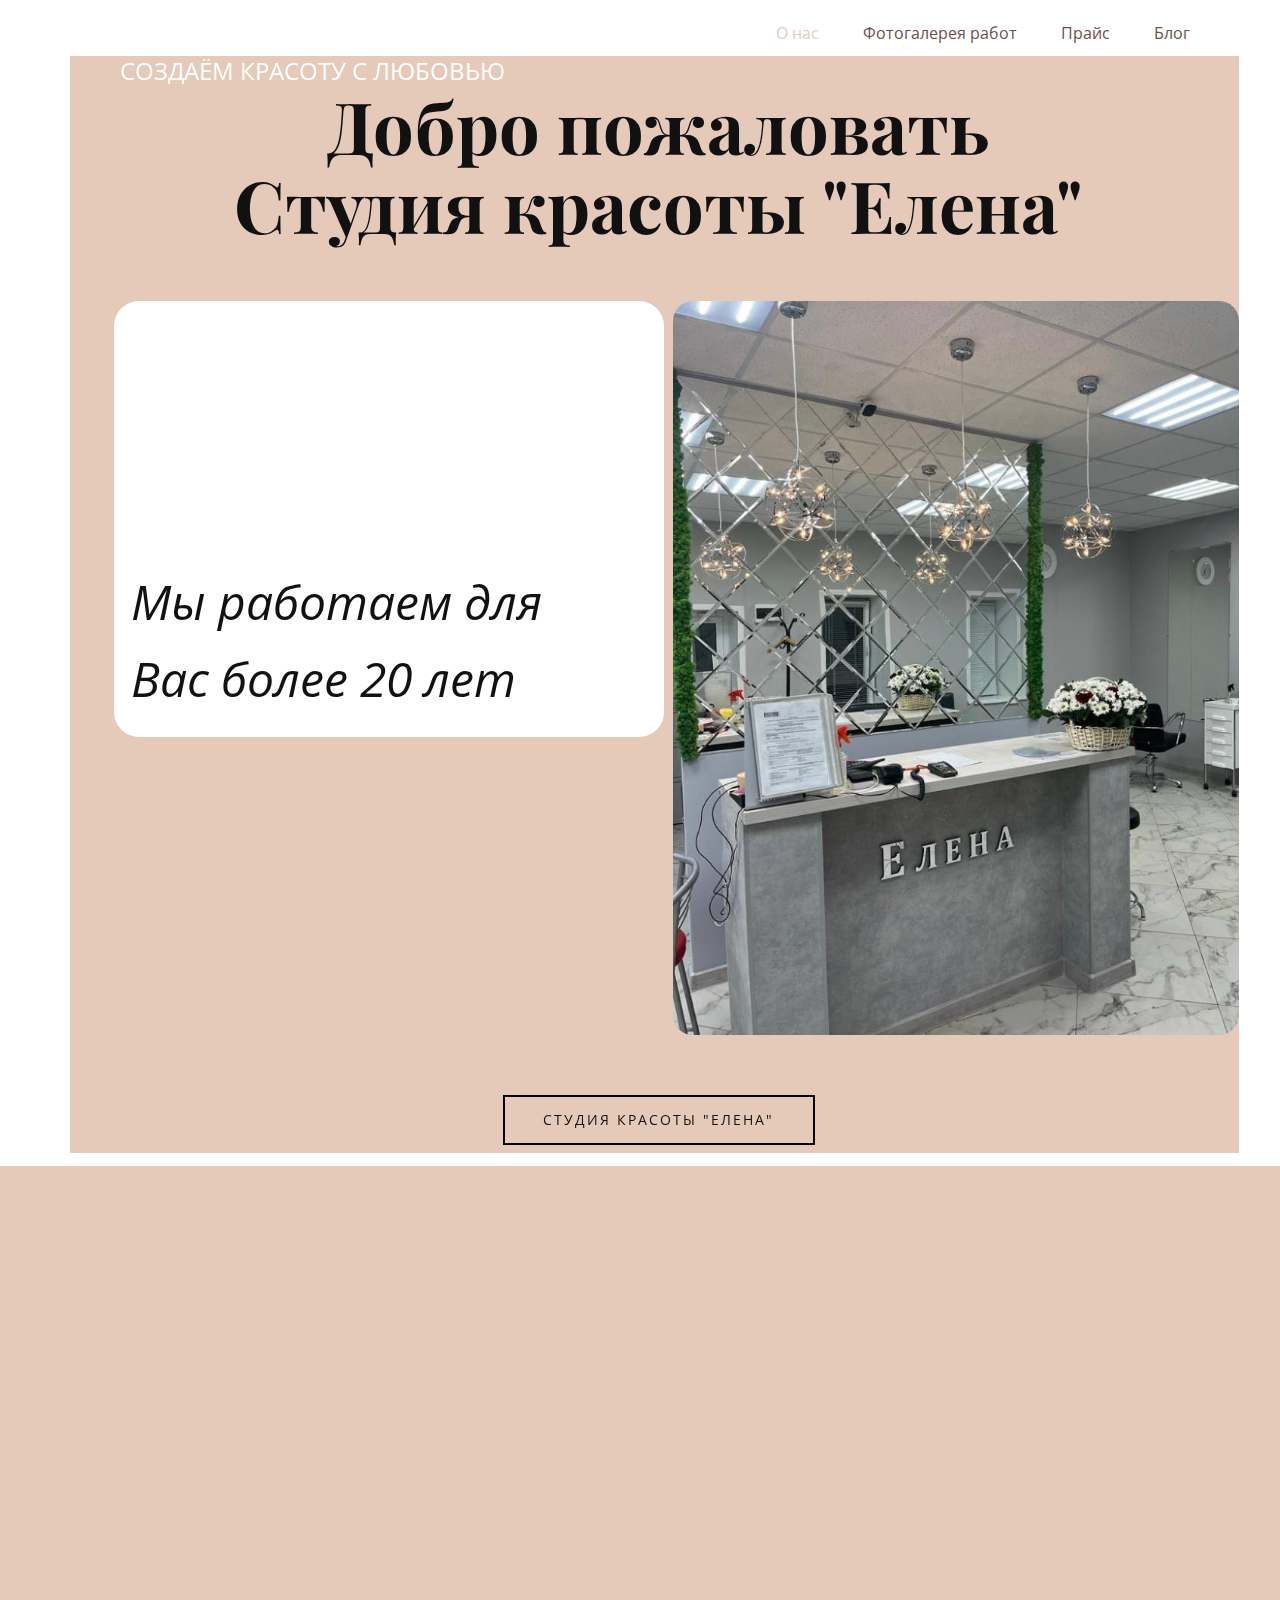
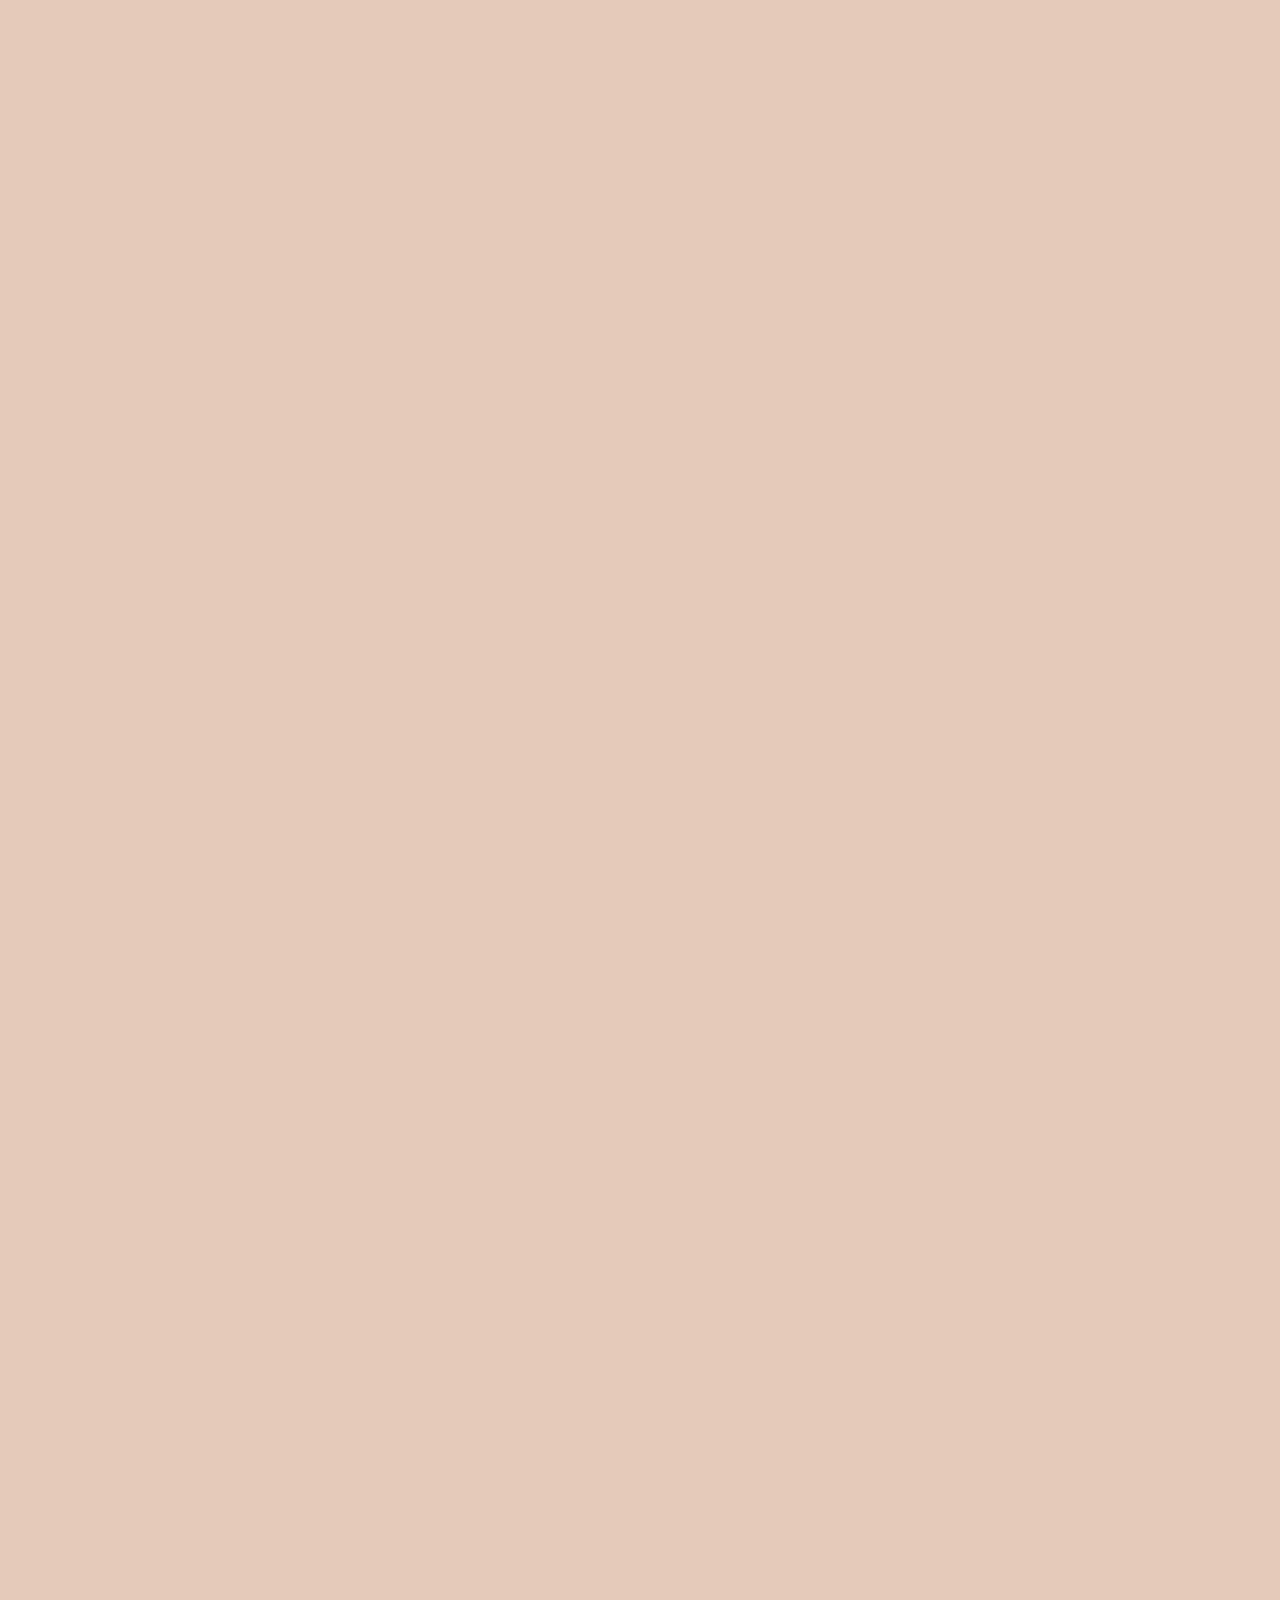
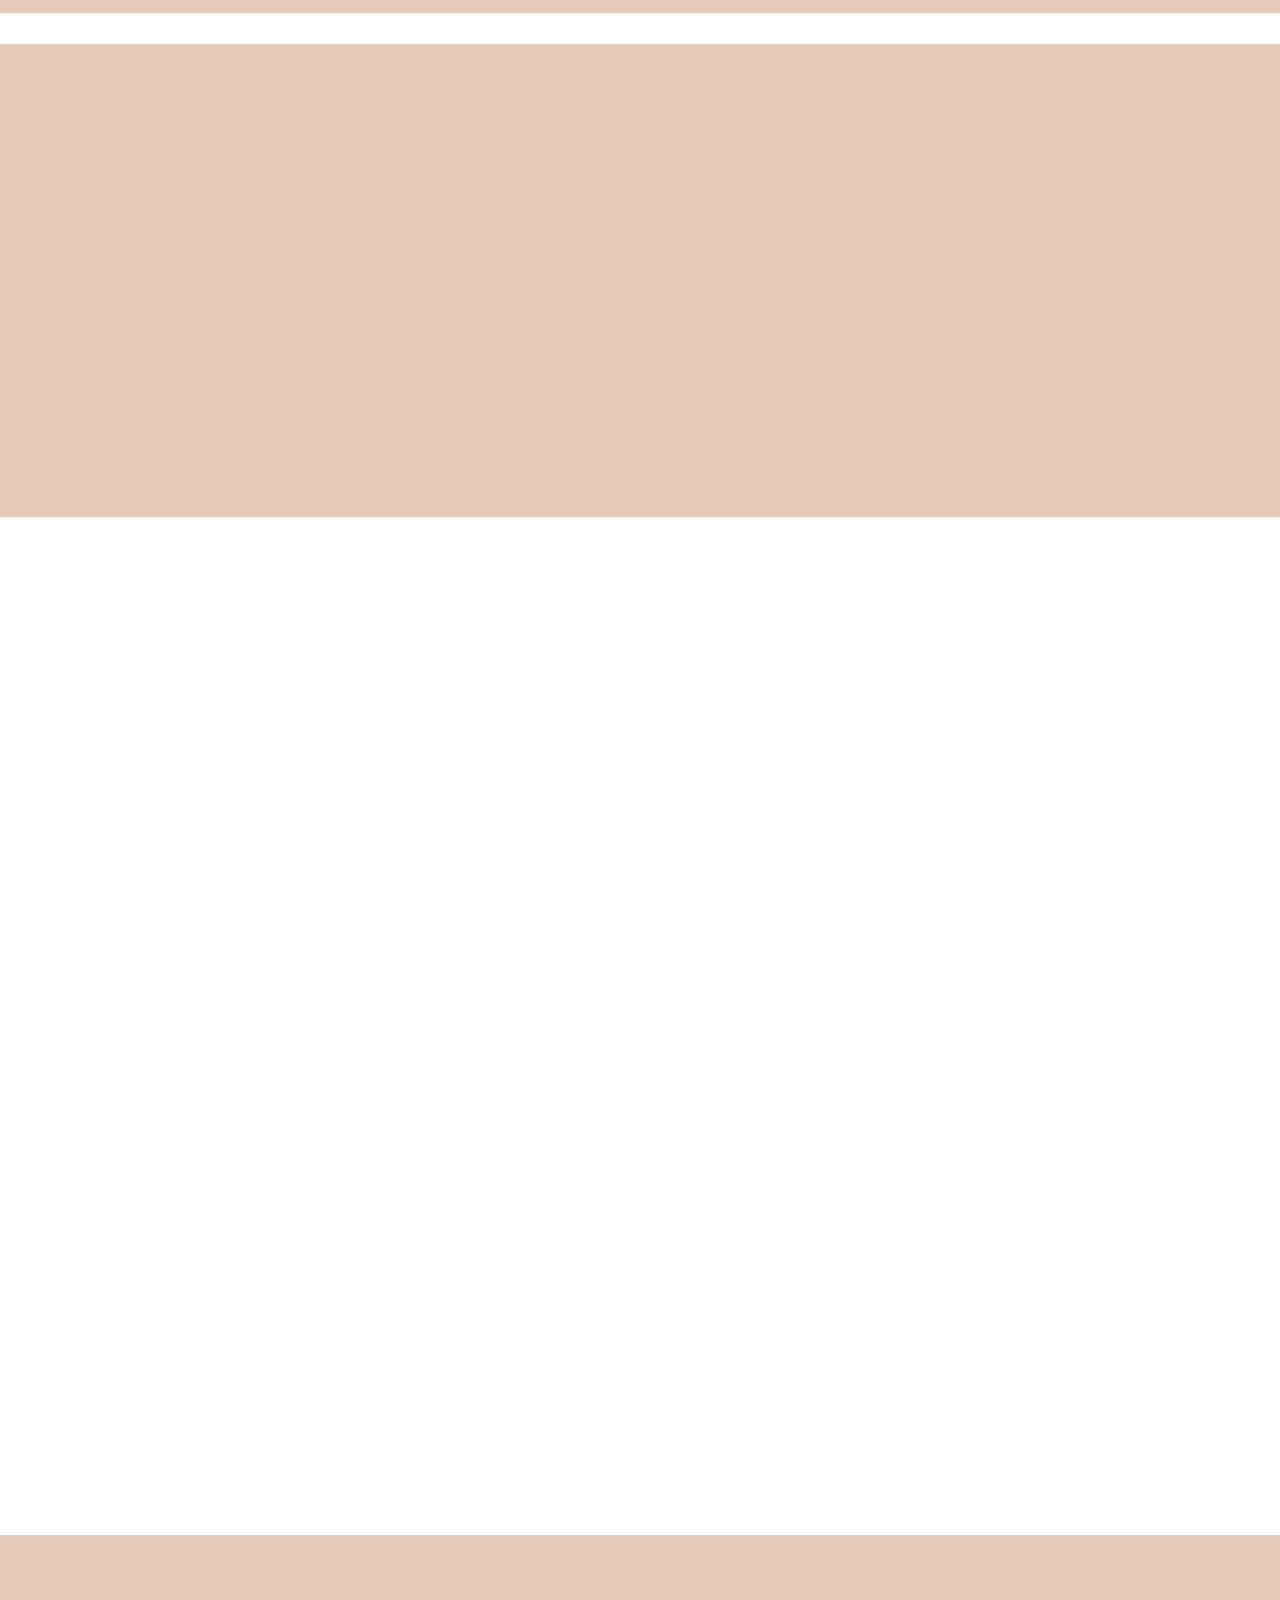
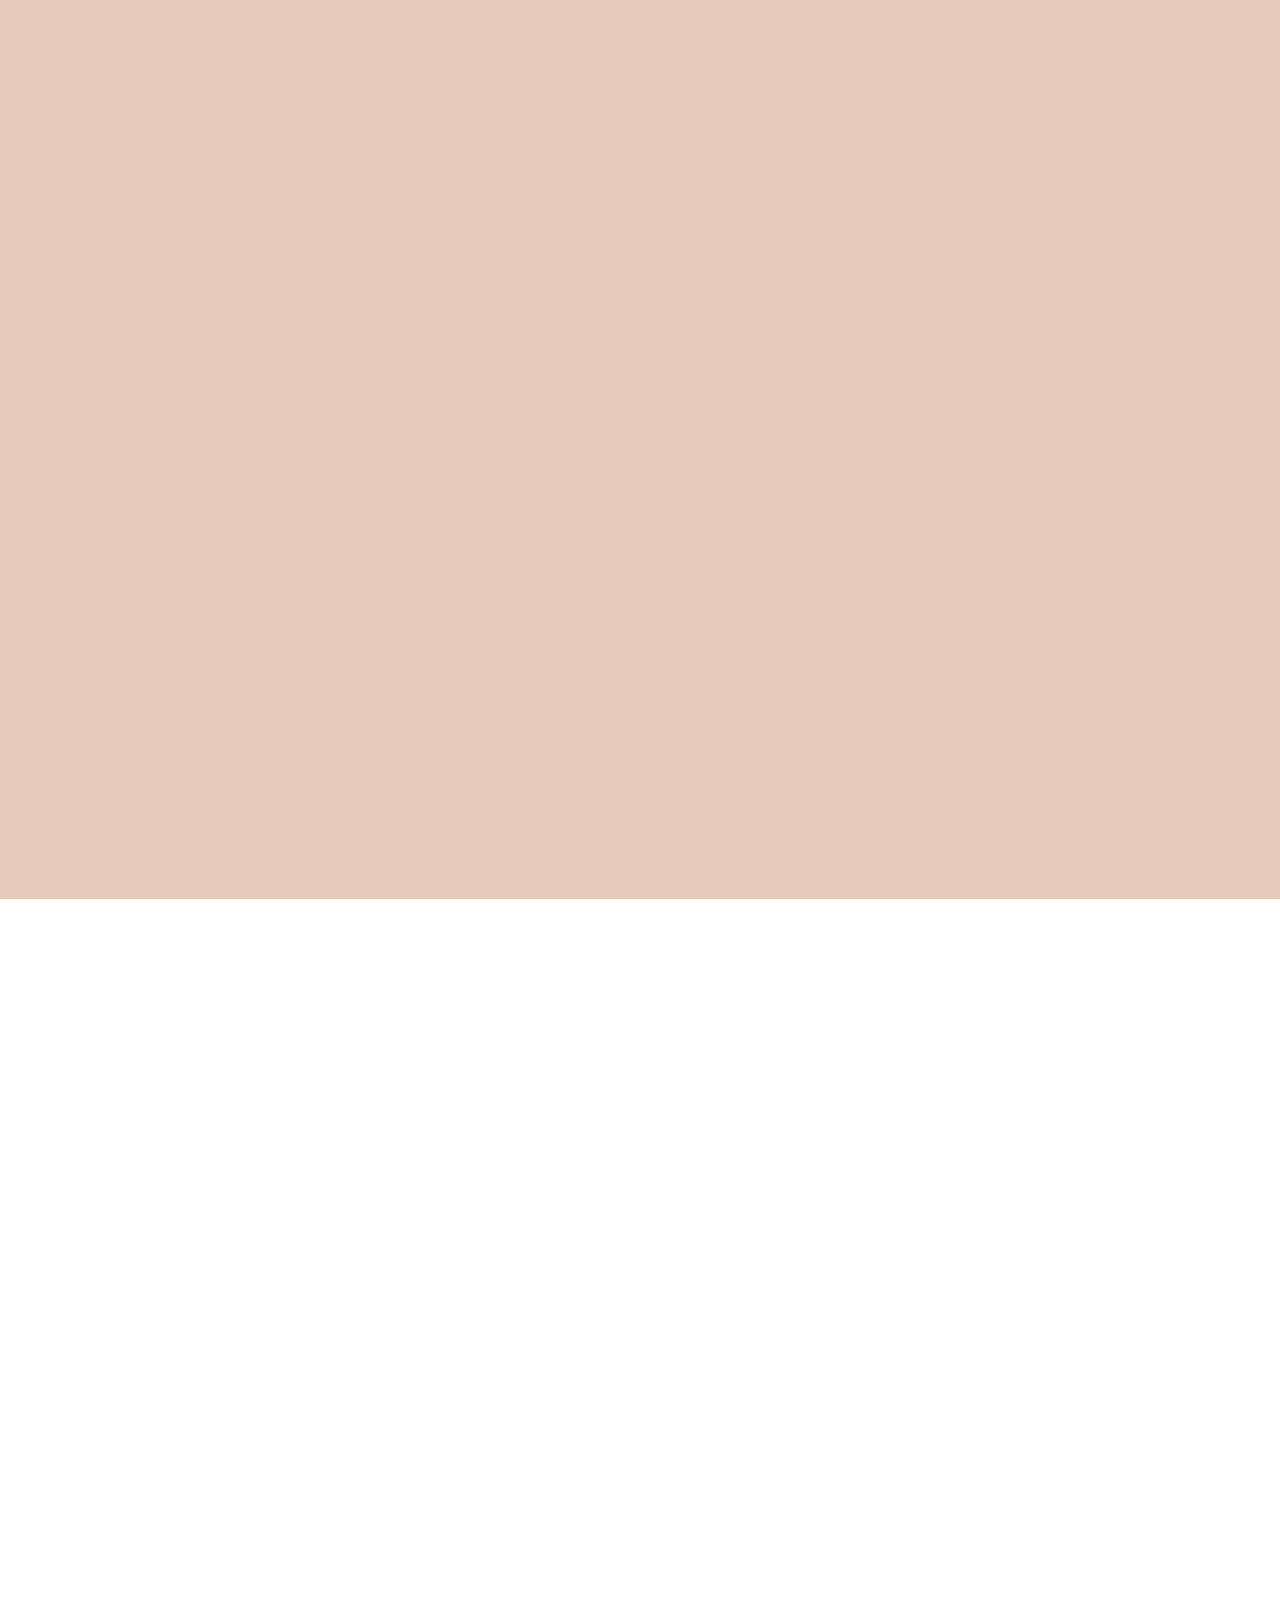
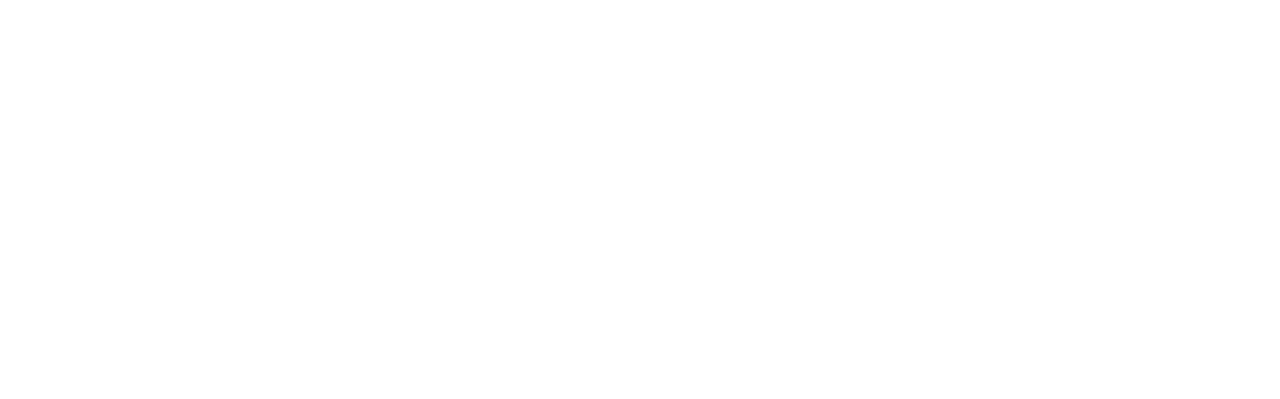
<file: index.html>
<!DOCTYPE html>
<html style="font-size: 16px;" lang="ru">
<head>
    <meta name="viewport" content="width=device-width, initial-scale=1.0">
    <meta charset="utf-8">
    <meta name="keywords" content="О нас, Добро пожаловать в салон, Красота и Здоровье, Спа-процедуры, О нас, Наши услуги, Как это работает, Наслаждайтесь путешествием по здоровью вместе, Посетите нас или позвоните нам сегодня">
    <meta name="description" content="">
    <title>О нас</title>
    <link rel="stylesheet" href="/css/nicepage.css" media="screen">
    <link rel="stylesheet" href="/css/home.css" media="screen">
    <script class="u-script" type="text/javascript" src="/js/jquery.js" defer=""></script>
    <script class="u-script" type="text/javascript" src="/js/nicepage.js" defer=""></script>
    <link id="u-theme-google-font" rel="stylesheet" href="https://fonts.googleapis.com/css?family=Playfair+Display:400,400i,500,500i,600,600i,700,700i,800,800i,900,900i|Open+Sans:300,300i,400,400i,500,500i,600,600i,700,700i,800,800i">
    <link id="u-page-google-font" rel="stylesheet" href="https://fonts.googleapis.com/css?family=Playfair+Display:400,400i,500,500i,600,600i,700,700i,800,800i,900,900i">
    <meta name="theme-color" content="#e5caba">
    <meta property="og:title" content="О нас">
    <meta property="og:description" content="">
    <meta property="og:type" content="website">
    <!-- Подключение Font Awesome для иконок социальных сетей -->
    <link rel="stylesheet" href="https://cdnjs.cloudflare.com/ajax/libs/font-awesome/6.0.0-beta3/css/all.min.css"><!-- Подключение Font Awesome для иконок социальных сетей -->
</head>
<body data-home-page="О-нас.html" data-home-page-title="О нас" data-path-to-root="./" data-include-products="false" class="u-body u-xl-mode" data-lang="ru">
    <header class="u-clearfix u-header u-header" id="sec-dbbd">
        <div class="u-clearfix u-sheet u-sheet-1">
            <nav class="u-menu u-menu-one-level u-offcanvas u-menu-1">
                <div class="menu-collapse" style="font-size: 1rem; letter-spacing: 0px;">
                    <a class="u-button-style u-custom-left-right-menu-spacing u-custom-padding-bottom u-custom-text-active-color u-custom-text-color u-custom-top-bottom-menu-spacing u-hamburger-link u-nav-link u-text-active-palette-1-base u-text-hover-palette-2-base" href="#">
                        <svg class="u-svg-link" viewBox="0 0 24 24"><use xlink:href="#menu-hamburger"></use></svg>
                        <svg class="u-svg-content" version="1.1" id="menu-hamburger" viewBox="0 0 16 16" x="0px" y="0px" xmlns:xlink="http://www.w3.org/1999/xlink" xmlns="http://www.w3.org/2000/svg"><g><rect y="1" width="16" height="2"></rect><rect y="7" width="16" height="2"></rect><rect y="13" width="16" height="2"></rect></g></svg>
                    </a>
                </div>
                <div class="u-nav-container">
                    <ul class="u-nav u-unstyled u-nav-1">
                        <li class="u-nav-item"><a class="u-button-style u-nav-link u-text-active-palette-1-base u-text-hover-palette-2-base u-text-palette-2-dark-2" href="home.html" style="padding: 10px 20px;">О нас</a></li>
                        <li class="u-nav-item"><a class="u-button-style u-nav-link u-text-active-palette-1-base u-text-hover-palette-2-base u-text-palette-2-dark-2" href="gallery.html" style="padding: 10px 20px;">Фотогалерея работ</a></li>
                        <li class="u-nav-item"><a class="u-button-style u-nav-link u-text-active-palette-1-base u-text-hover-palette-2-base u-text-palette-2-dark-2" href="price.html" style="padding: 10px 20px;">Прайс</a></li>
                        <li class="u-nav-item"><a class="u-button-style u-nav-link u-text-active-palette-1-base u-text-hover-palette-2-base u-text-palette-2-dark-2" href="article_list.html" style="padding: 10px 20px;">Блог</a></li>
                    </ul>
                </div>
            </nav>
        </div>
    </header>

    <section class="u-clearfix u-white u-section-1" id="carousel_f1c2">
        <div class="u-clearfix u-sheet u-sheet-1">
            <p class="u-text u-text-1">Создаём красоту с любовью</p>
            <div class="u-palette-1-base u-shape u-shape-circle u-shape-1" data-animation-name="customAnimationIn" data-animation-duration="1000" data-animation-delay="500"></div>
            <div class="u-container-style u-expanded-width-sm u-expanded-width-xs u-group u-palette-1-base u-group-1" data-animation-name="customAnimationIn" data-animation-duration="1000" data-animation-delay="500" data-animation-direction="">
                <div class="u-container-layout u-container-layout-1">
                    <h4 class="u-align-left u-text u-text-body-alt-color u-text-2">Создаём красоту с любовью</h4>
                    <h2 class="u-align-center u-text u-text-3" data-animation-name="customAnimationIn" data-animation-duration="3000" data-animation-delay="200" data-animation-direction="">Добро пожаловать<br>Студия красоты "Елена"</h2>
                    <div class="u-container-style u-expanded-width-sm u-expanded-width-xs u-group u-radius u-shape-round u-white u-group-2" data-animation-name="customAnimationIn" data-animation-duration="1500" data-animation-delay="250">
                        <div class="u-container-layout u-valign-bottom u-container-layout-2">
                            <blockquote class="u-text u-text-4" data-animation-name="customAnimationIn" data-animation-duration="1500" data-animation-delay="500">Мы работаем для Вас более 20 лет</blockquote>
                        </div>
                    </div>
                    <img class="u-hover-feature u-image u-image-round u-radius u-image-1" src="/images/photo_2024-12-17_23-40-30.jpg" alt="" data-image-width="749" data-image-height="994">
                </div>
            </div>
            <a href="#" class="u-active-black u-align-center u-border-2 u-border-black u-btn u-button-style u-hover-black u-none u-text-active-white u-text-body-color u-text-hover-white u-btn-1" data-animation-name="customAnimationIn" data-animation-duration="1500" data-animation-delay="500">студия красоты "ЕЛЕНА"</a>
        </div>
    </section>

    <section class="u-clearfix u-palette-1-base u-section-2" id="carousel_2987">
        <div class="u-clearfix u-sheet u-sheet-1">
            <div class="custom-expanded u-shape u-shape-rectangle u-white u-shape-1" data-animation-name="customAnimationIn" data-animation-duration="1500" data-animation-delay="250"></div>
            <div class="custom-expanded data-layout-selected u-clearfix u-layout-wrap u-layout-wrap-1">
                <div class="u-gutter-0 u-layout">
                    <div class="u-layout-row">
                        <div class="u-align-left u-container-align-left u-container-style u-layout-cell u-size-28 u-layout-cell-1" data-animation-name="customAnimationIn" data-animation-duration="2000" data-animation-delay="0">
                            <div class="u-container-layout u-container-layout-1">
                                <h1 class="u-align-left u-text u-text-1" data-animation-name="customAnimationIn" data-animation-duration="1500" data-animation-delay="500">О нас</h1>
                                <div class="u-palette-1-base u-shape u-shape-rectangle u-shape-2"></div>
                                <p class="u-align-left u-text u-text-body-color u-text-2">Миссия и ценности</p>
                                <p class="u-align-center u-text u-text-body-color u-text-3" data-animation-name="customAnimationIn" data-animation-duration="1500" data-animation-delay="500">Мы экономим ваше время, выполняя свою работу быстро, качественно и профессионально. Мастера студии всегда рады постоянным клиентам и радушно принимают тех, кто впервые пришел к нам в гости.</p>
                                <img class="custom-expanded u-hover-feature u-image u-image-round u-radius u-image-1" src="/images/86308C50-6DEB-4243-983B-31EE2881AF01.jpeg" data-image-width="1600" data-image-height="1200">
                            </div>
                        </div>
                        <div class="u-align-right u-container-style u-layout-cell u-size-32 u-layout-cell-2" data-animation-name="customAnimationIn" data-animation-duration="1000" data-animation-delay="0" data-animation-direction="">
                            <div class="u-container-layout u-valign-top u-container-layout-2">
                                <img class="u-image u-image-round u-radius u-image-2" src="/images/2image.jpg" alt="" data-image-width="1234" data-image-height="1645">
                                <img class="u-image u-image-round u-radius u-image-3" src="/images/4image.jpg" alt="" data-image-width="1368" data-image-height="1824">
                            </div>
                        </div>
                    </div>
                </div>
            </div>
            <div class="u-shape u-shape-circle u-white u-shape-3" data-animation-name="customAnimationIn" data-animation-duration="1500" data-animation-delay="750"></div>
        </div>
    </section>

    <section class="u-align-center u-clearfix u-container-align-center u-palette-1-base u-section-3" id="carousel_ec6f">
        <div class="u-clearfix u-sheet u-sheet-1">
            <div class="data-layout-selected u-clearfix u-expanded-width u-gutter-0 u-layout-wrap u-layout-wrap-1">
                <div class="u-layout">
                    <div class="u-layout-row">
                        <div class="u-align-center u-container-align-center u-container-align-center-lg u-container-align-center-xl u-container-style u-layout-cell u-left-cell u-size-30-lg u-size-30-xl u-size-60-md u-size-60-sm u-size-60-xs u-size-xs-60 u-white u-layout-cell-1" src="" data-animation-name="customAnimationIn" data-animation-duration="1500">
                            <div class="u-container-layout u-valign-middle-lg u-valign-middle-xl u-valign-top-sm u-valign-top-xs u-container-layout-1" src="">
                                <img class="u-expanded-width-sm u-expanded-width-xs u-image u-image-default u-preserve-proportions u-image-1" src="/images/image.png" alt="" data-image-width="768" data-image-height="768">
                            </div>
                        </div>
                        <div class="u-align-left u-container-align-left u-container-align-left-lg u-container-align-left-xl u-container-style u-layout-cell u-right-cell u-size-30-lg u-size-30-xl u-size-60-md u-size-60-sm u-size-60-xs u-size-xs-60 u-white u-layout-cell-2" data-animation-name="customAnimationIn" data-animation-duration="5000" data-animation-delay="1000">
                            <div class="u-container-layout u-container-layout-2">
                                <a href="#" class="u-active-black u-align-center u-border-2 u-border-black u-btn u-button-style u-hover-black u-none u-text-active-white u-text-body-color u-text-hover-white u-btn-1" data-animation-name="customAnimationIn" data-animation-duration="1500" data-animation-delay="500">студия красоты "ЕЛЕНА"</a>
                                <h2 class="u-align-left u-text u-text-1" data-animation-name="customAnimationIn" data-animation-duration="1500" data-animation-delay="500">Стиль</h2>
                                <div class="u-palette-1-base u-shape u-shape-rectangle u-shape-1"></div>
                                <p class="u-align-left u-text u-text-body-color u-text-2">Стиль — это ваше отражение в мире моды и красоты, тот штрих, который делает вас неповторимой и уверенной в себе!</p>
                            </div>
                        </div>
                    </div>
                </div>
            </div>
        </div>
    </section>

    <section class="u-align-center u-clearfix u-container-align-center u-container-align-center-lg u-container-align-center-md u-container-align-center-xl u-white u-section-4" id="carousel_b3ae">
        <div class="u-container-style u-expanded-width-lg u-expanded-width-sm u-expanded-width-xl u-expanded-width-xs u-group u-palette-1-base u-group-1">
            <div class="u-container-layout u-container-layout-1">
                <h2 class="u-align-center u-text u-text-default u-text-1" data-animation-name="customAnimationIn" data-animation-duration="1500" data-animation-delay="500">В нашем салоне красота не знает границ:<br>женский зал — оазис элегантности, мужской зал — крепость стиля.</h2>
                <a href="#" class="u-active-black u-align-center u-border-2 u-border-black u-btn u-button-style u-hover-black u-none u-text-active-white u-text-body-color u-text-hover-white u-btn-1" data-animation-name="customAnimationIn" data-animation-duration="1500" data-animation-delay="500">студия красоты "ЕЛЕНА"</a>
            </div>
        </div>
        <div class="u-list u-list-1">
            <div class="u-repeater u-repeater-1">
                <div class="u-container-style u-list-item u-repeater-item">
                    <div class="u-container-layout u-similar-container u-valign-bottom-xs u-container-layout-2">
                        <img src="/images/photo_2024-12-18_00-01-02.jpg" alt="" class="custom-expanded u-hover-feature u-image u-image-round u-radius u-image-1" data-image-width="749" data-image-height="587" data-animation-name="customAnimationIn" data-animation-duration="1500" data-animation-delay="500">
                        <div class="u-align-left u-container-align-left u-container-align-left-lg u-container-align-left-md u-container-align-left-xl u-container-style u-group u-white u-group-2" data-animation-name="customAnimationIn" data-animation-duration="1500" data-animation-delay="500">
                            <div class="u-container-layout u-container-layout-3">
                                <h4 class="u-align-center-sm u-align-center-xs u-text u-text-2">Здесь каждая деталь будет подчеркивать женскую уникальность и очарование</h4>
                            </div>
                        </div>
                    </div>
                </div>
                <div class="u-container-style u-list-item u-repeater-item">
                    <div class="u-container-layout u-similar-container u-valign-bottom-xs u-container-layout-4">
                        <img src="/images/photo_2024-12-18_00-00-56.jpg" alt="" class="custom-expanded u-hover-feature u-image u-image-round u-radius u-image-2" data-image-width="749" data-image-height="1005" data-animation-name="customAnimationIn" data-animation-duration="1500" data-animation-delay="500">
                        <div class="u-align-left u-container-align-left u-container-align-left-lg u-container-align-left-md u-container-align-left-sm u-container-align-left-xl u-container-style u-group u-white u-group-3" data-animation-name="customAnimationIn" data-animation-duration="1500" data-animation-delay="500">
                            <div class="u-container-layout u-container-layout-5">
                                <h4 class="u-align-center-sm u-align-center-xs u-text u-text-3">Сила и уверенность начинаются с комфортного подхода</h4>
                            </div>
                        </div>
                    </div>
                </div>
                <div class="u-container-style u-list-item u-repeater-item">
                                        <div class="u-container-layout u-similar-container u-valign-bottom-xs u-container-layout-6">
                        <img src="/images/image3.png" alt="" class="custom-expanded u-hover-feature u-image u-image-round u-radius u-image-3" data-animation-name="customAnimationIn" data-animation-duration="1500" data-animation-delay="750" data-image-width="768" data-image-height="768">
                        <div class="u-align-left u-container-align-left u-container-align-left-lg u-container-align-left-md u-container-align-left-sm u-container-align-left-xl u-container-style u-group u-white u-group-4" data-animation-name="customAnimationIn" data-animation-duration="1500" data-animation-delay="750">
                            <div class="u-container-layout u-container-layout-7">
                                <h4 class="u-align-center-sm u-align-center-xs u-text u-text-4">Мы знаем толк в женской красоте</h4>
                            </div>
                        </div>
                    </div>
                </div>
                <div class="u-container-style u-list-item u-repeater-item">
                    <div class="u-container-layout u-similar-container u-valign-bottom-xs u-container-layout-8">
                        <img src="/images/image2.png" alt="" class="custom-expanded u-hover-feature u-image u-image-round u-radius u-image-4" data-animation-name="customAnimationIn" data-animation-duration="1500" data-animation-delay="750" data-image-width="768" data-image-height="768">
                        <div class="u-align-left u-container-align-left u-container-style u-group u-white u-group-5" data-animation-name="customAnimationIn" data-animation-duration="1500" data-animation-delay="750">
                            <div class="u-container-layout u-container-layout-9">
                                <h4 class="u-align-center-sm u-align-center-xs u-text u-text-5">Мужской стиль безграничен</h4>
                            </div>
                        </div>
                    </div>
                </div>
            </div>
        </div>
    </section>

    <section class="u-clearfix u-palette-1-base u-valign-bottom-xs u-section-5" id="carousel_1151">
        <div class="u-container-style u-expanded-width-lg u-expanded-width-sm u-expanded-width-xl u-expanded-width-xs u-group u-shape-rectangle u-white u-group-1" data-animation-name="customAnimationIn" data-animation-duration="1500" data-animation-delay="250">
            <div class="u-container-layout u-container-layout-1">
                <h2 class="u-text u-text-1" data-animation-name="customAnimationIn" data-animation-duration="1500" data-animation-delay="500">Наши услуги</h2>
                <a href="#" class="u-active-black u-align-center u-border-2 u-border-black u-btn u-button-style u-hover-black u-none u-text-active-white u-text-body-color u-text-hover-white u-btn-1" data-animation-name="customAnimationIn" data-animation-duration="1500" data-animation-delay="500">студия красоты "ЕЛЕНА"</a>
                <div class="data-layout-selected u-clearfix u-gutter-26 u-layout-wrap u-layout-wrap-1">
                    <div class="u-layout">
                        <div class="u-layout-row">
                            <div class="u-size-15 u-size-30-md">
                                <div class="u-layout-col">
                                    <div class="u-container-align-center u-container-align-center-xxl u-container-style u-hover-feature u-image u-image-round u-layout-cell u-radius u-size-40 u-image-1" data-animation-name="customAnimationIn" data-animation-duration="1000" data-image-width="768" data-image-height="768">
                                        <div class="u-container-layout u-valign-middle u-container-layout-2"></div>
                                    </div>
                                    <div class="u-container-style u-layout-cell u-size-20 u-layout-cell-2">
                                        <div class="u-container-layout u-valign-top-lg u-valign-top-md u-valign-top-sm u-valign-top-xl u-container-layout-3">
                                            <p class="u-align-center u-text u-text-body-color u-text-2" data-animation-name="customAnimationIn" data-animation-duration="1500" data-animation-delay="500">стрижка, окрашивание</p>
                                        </div>
                                    </div>
                                </div>
                            </div>
                            <div class="u-size-15 u-size-30-md">
                                <div class="u-layout-col">
                                    <div class="u-container-style u-layout-cell u-size-20 u-layout-cell-3">
                                        <div class="u-container-layout u-container-layout-4">
                                            <p class="u-align-center u-text u-text-body-color u-text-3" data-animation-name="customAnimationIn" data-animation-duration="1500" data-animation-delay="500">химическая завивка, мелирование</p>
                                        </div>
                                    </div>
                                    <div class="u-container-align-center u-container-style u-hover-feature u-image u-image-round u-layout-cell u-radius u-size-40 u-image-2" data-animation-name="customAnimationIn" data-animation-duration="1500" data-animation-delay="500" data-image-width="768" data-image-height="768">
                                        <div class="u-container-layout u-valign-middle u-container-layout-5"></div>
                                    </div>
                                </div>
                            </div>
                            <div class="u-size-15 u-size-30-md">
                                <div class="u-layout-col">
                                    <div class="u-container-align-center u-container-style u-hover-feature u-image u-image-round u-layout-cell u-radius u-size-40 u-image-3" data-animation-name="customAnimationIn" data-animation-duration="1500" data-image-width="768" data-image-height="768">
                                        <div class="u-container-layout u-valign-middle u-container-layout-6"></div>
                                    </div>
                                    <div class="u-container-style u-layout-cell u-size-20 u-layout-cell-6">
                                        <div class="u-container-layout u-valign-top u-container-layout-7">
                                            <p class="u-align-center u-text u-text-body-color u-text-4" data-animation-name="customAnimationIn" data-animation-duration="1500" data-animation-delay="500">архитектура бровей,<br>перманентный макияж</p>
                                        </div>
                                    </div>
                                </div>
                            </div>
                            <div class="u-size-15 u-size-30-md">
                                <div class="u-layout-col">
                                    <div class="u-container-style u-layout-cell u-size-20 u-layout-cell-7">
                                        <div class="u-container-layout u-valign-bottom u-container-layout-8">
                                            <p class="u-align-center u-text u-text-body-color u-text-5" data-animation-name="customAnimationIn" data-animation-duration="1500" data-animation-delay="500">пирсинг мочки уха</p>
                                        </div>
                                    </div>
                                    <div class="u-container-align-center u-container-style u-hover-feature u-image u-image-round u-layout-cell u-radius u-size-40 u-image-4" data-animation-name="customAnimationIn" data-animation-duration="1500" data-animation-delay="500" data-image-width="768" data-image-height="768">
                                        <div class="u-container-layout u-valign-middle u-container-layout-9"></div>
                                    </div>
                                </div>
                            </div>
                        </div>
                    </div>
                </div>
            </div>
        </div>
    </section>

    <section class="u-align-left u-clearfix u-container-align-left u-container-align-left-lg u-container-align-left-xl u-valign-middle-sm u-valign-middle-xs u-section-6" id="sec-7b8e">
        <div class="u-expanded-height-lg u-expanded-height-md u-expanded-height-xl u-expanded-width-sm u-expanded-width-xs u-palette-1-base u-shape u-shape-rectangle u-shape-1" data-animation-name="customAnimationIn" data-animation-duration="1500" data-animation-delay="750"></div>
        <h2 class="u-text u-text-1" data-animation-name="customAnimationIn" data-animation-duration="1500" data-animation-delay="750">Посетите нас или <b>позвоните нам сегодня</b></h2>
        <a href="#" class="u-active-black u-align-center u-border-2 u-border-black u-btn u-button-style u-hover-black u-none u-text-active-white u-text-body-color u-text-hover-white u-btn-1" data-animation-name="customAnimationIn" data-animation-duration="1500" data-animation-delay="500">студия красоты "ЕЛЕНА"</a>
        <div class="data-layout-selected u-clearfix u-gutter-0 u-layout-wrap u-layout-wrap-1">
    <div class="u-layout">
        <div class="u-layout-row">
            <div class="u-align-left u-container-align-left u-container-style u-layout-cell u-left-cell u-size-26 u-layout-cell-1" data-animation-name="customAnimationIn" data-animation-duration="1500" data-animation-delay="500">
                <div class="u-container-layout u-container-layout-1">
                    <h3 class="u-align-left u-text u-text-2"><b>Часы работы</b></h3>
                    <p class="u-align-left u-text u-text-3">ежедневно с 9:00 до 18:00 ч без перерыва и выходных</p>
                    <h3 class="u-align-left u-text u-text-4"><b>Наш адрес:</b></h3>
                    <p class="u-align-left u-text u-text-5">Ул. Красноармейская, 12/1,<br>с. Буздяк, Буздякский район,<br>Республика Башкортостан.</p>
                    <h3 class="u-align-left u-text u-text-6"><b>Телефон:</b></h3>
                    <a href="tel:+79373209131" class="u-active-none u-btn u-btn-rectangle u-button-style u-hover-none u-none u-btn-2">
                        <span class="u-icon">
                            <svg class="u-svg-content" viewBox="0 0 405.333 405.333" x="0px" y="0px" style="width: 1em; height: 1em;"><path d="M373.333,266.88c-25.003,0-49.493-3.904-72.704-11.563c-11.328-3.904-24.192-0.896-31.637,6.699l-46.016,34.752    c-52.8-28.181-86.592-61.952-114.389-114.368l33.813-44.928c8.512-8.512,11.563-20.971,7.915-32.64    C142.592,81.472,138.667,56.96,138.667,32c0-17.643-14.357-32-32-32H32C14.357,0,0,14.357,0,32    c0,205.845,167.488,373.333,373.333,373.333c17.643,0,32-14.357,32-32V298.88C405.333,281.237,390.976,266.88,373.333,266.88z"></path></svg>
                        </span>&nbsp;+7-937-320-91-31
                    </a>
                    <a href="tel:+79279294727" class="u-active-none u-btn u-btn-rectangle u-button-style u-hover-none u-none u-btn-3">
                        <span class="u-icon">
                            <svg class="u-svg-content" viewBox="0 0 405.333 405.333" x="0px" y="0px" style="width: 1em; height: 1em;"><path d="M373.333,266.88c-25.003,0-49.493-3.904-72.704-11.563c-11.328-3.904-24.192-0.896-31.637,6.699l-46.016,34.752    c-52.8-28.181-86.592-61.952-114.389-114.368l33.813-44.928c8.512-8.512,11.563-20.971,7.915-32.64    C142.592,81.472,138.667,56.96,138.667,32c0-17.643-14.357-32-32-32H32C14.357,0,0,14.357,0,32    c0,205.845,167.488,373.333,373.333,373.333c17.643,0,32-14.357,32-32V298.88C405.333,281.237,390.976,266.88,373.333,266.88z"></path></svg>
                        </span>&nbsp;+7-927-929-47-27
                    </a>

                    <!-- Иконки социальных сетей -->
                    <div class="social-links" style="margin-top: 20px;">
                        <p style="font-size: 18px; margin-bottom: 10px;"><b>Мы в социальных сетях:</b></p>
                        <a href="https://wa.me/+79373209131" target="_blank" rel="noopener noreferrer" style="color: #333; font-size: 24px; margin: 0 10px; transition: color 0.3s ease;">
                            <i class="fab fa-whatsapp"></i>
                        </a>
                        <a href="https://vk.com/id159019446" target="_blank" rel="noopener noreferrer" style="color: #333; font-size: 24px; margin: 0 10px; transition: color 0.3s ease;">
                            <i class="fab fa-vk"></i>
                        </a>
                    </div>
                </div>
            </div>
            <div class="u-container-style u-layout-cell u-size-34" data-animation-name="customAnimationIn" data-animation-duration="1500" data-animation-delay="500">
                    <div class="u-container-layout u-container-layout-2">
                        <div style="position:relative;overflow:hidden;">
                            <a href="https://yandex.ru/maps?utm_medium=mapframe&utm_source=maps" style="color:#eee;font-size:12px;position:absolute;top:0px;">Яндекс Карты</a>
                            <a href="https://yandex.ru/maps/11111/republic-of-bashkortostan/house/krasnoarmeyskaya_ulitsa_12_1/YU0YcwViTEwHQFtufXl2cX5lYA==/?ll=54.522591%2C54.570264&utm_campaign=desktop&utm_medium=mapframe&utm_source=maps&z=16.81" style="color:#eee;font-size:12px;position:absolute;top:14px;">Красноармейская улица, 12/1 — Яндекс Карты</a>
                            <iframe src="https://yandex.ru/map-widget/v1/?ll=54.522591%2C54.570264&mode=search&ol=geo&ouri=ymapsbm1%3A%2F%2Fgeo%3Fdata%[base64]%2C&utm_campaign=desktop&utm_medium=search&utm_source=maps&z=16.81" width="100%" height="780" frameborder="1" allowfullscreen="true" style="position:relative;"></iframe>
                        </div>
                    </div>
                </div>
        </div>
    </div>
</div>

<!-- код для изображения карты-->
    <!-- <div class="u-container-style u-image u-layout-cell u-size-34 u-image-1" data-image-width="1227" data-image-height="780" data-animation-name="customAnimationIn" data-animation-duration="1500" data-animation-delay="500">
                    <div class="u-container-layout u-container-layout-2"></div>
                </div>-->
</file>
